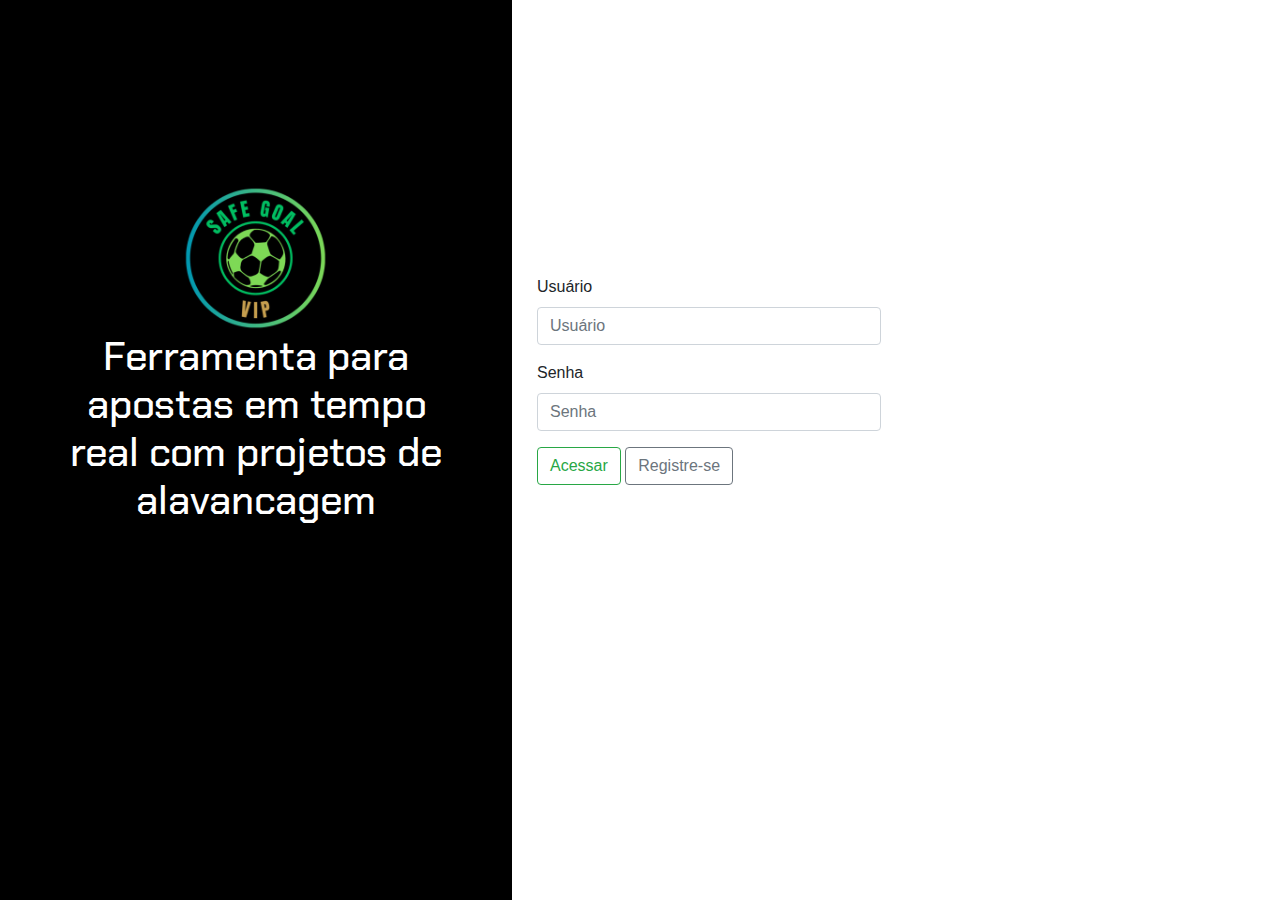
<file: index.html>
<!DOCTYPE html>
<html lang="en">

<head>
    <meta charset="UTF-8">
    <meta http-equiv="X-UA-Compatible" content="IE=edge">
    <meta name="viewport" content="width=device-width, initial-scale=1.0">
    <link rel="stylesheet" href="./styles/index.css">
    <link href="//maxcdn.bootstrapcdn.com/bootstrap/4.0.0/css/bootstrap.min.css" rel="stylesheet" id="bootstrap-css">
    <link rel="shortcut icon" href="./assets/favicon.ico" type="image/x-icon">
    <script src="//maxcdn.bootstrapcdn.com/bootstrap/4.0.0/js/bootstrap.min.js"></script>
    <script src="//code.jquery.com/jquery-1.11.1.min.js"></script>
    <script src="./scripts/login.js" defer></script>
    <link
        href="https://fonts.googleapis.com/css2?family=Inter:wght@100;200;300;400;500;600;700;800;900&family=Poppins:wght@500&family=Secular+One&display=swap"
        rel="stylesheet">
    <title>Safe Goal - Login</title>
</head>

<body>
    <div class="sidenav">
        <div class="login-main-text">
            <img src="./assets/SF.jpg" alt="" width="150px">
            <h1>Ferramenta para apostas em tempo real com projetos de alavancagem</h1><br><br><br>
        </div>
    </div>
    <div class="main">
        <div class="col-md-6 col-sm-12">
            <div class="login-form">
                <form>
                    <div class="form-group">
                        <label>Usuário</label>
                        <input type="text" id="login" class="form-control" placeholder="Usuário" required>
                    </div>
                    <div class="form-group">
                        <label>Senha</label>
                        <input type="password" id="senha" class="form-control" placeholder="Senha" required>
                    </div>
                    <button type="submit" class="btn btn-outline-success"
                        onclick="logar(); return false">Acessar</button>
                    <a class="btn btn-outline-secondary" href="https://t.me/safegoal365" role="button">Registre-se</a>
                </form>
            </div>
        </div>
    </div>
</body>

</html>
</file>
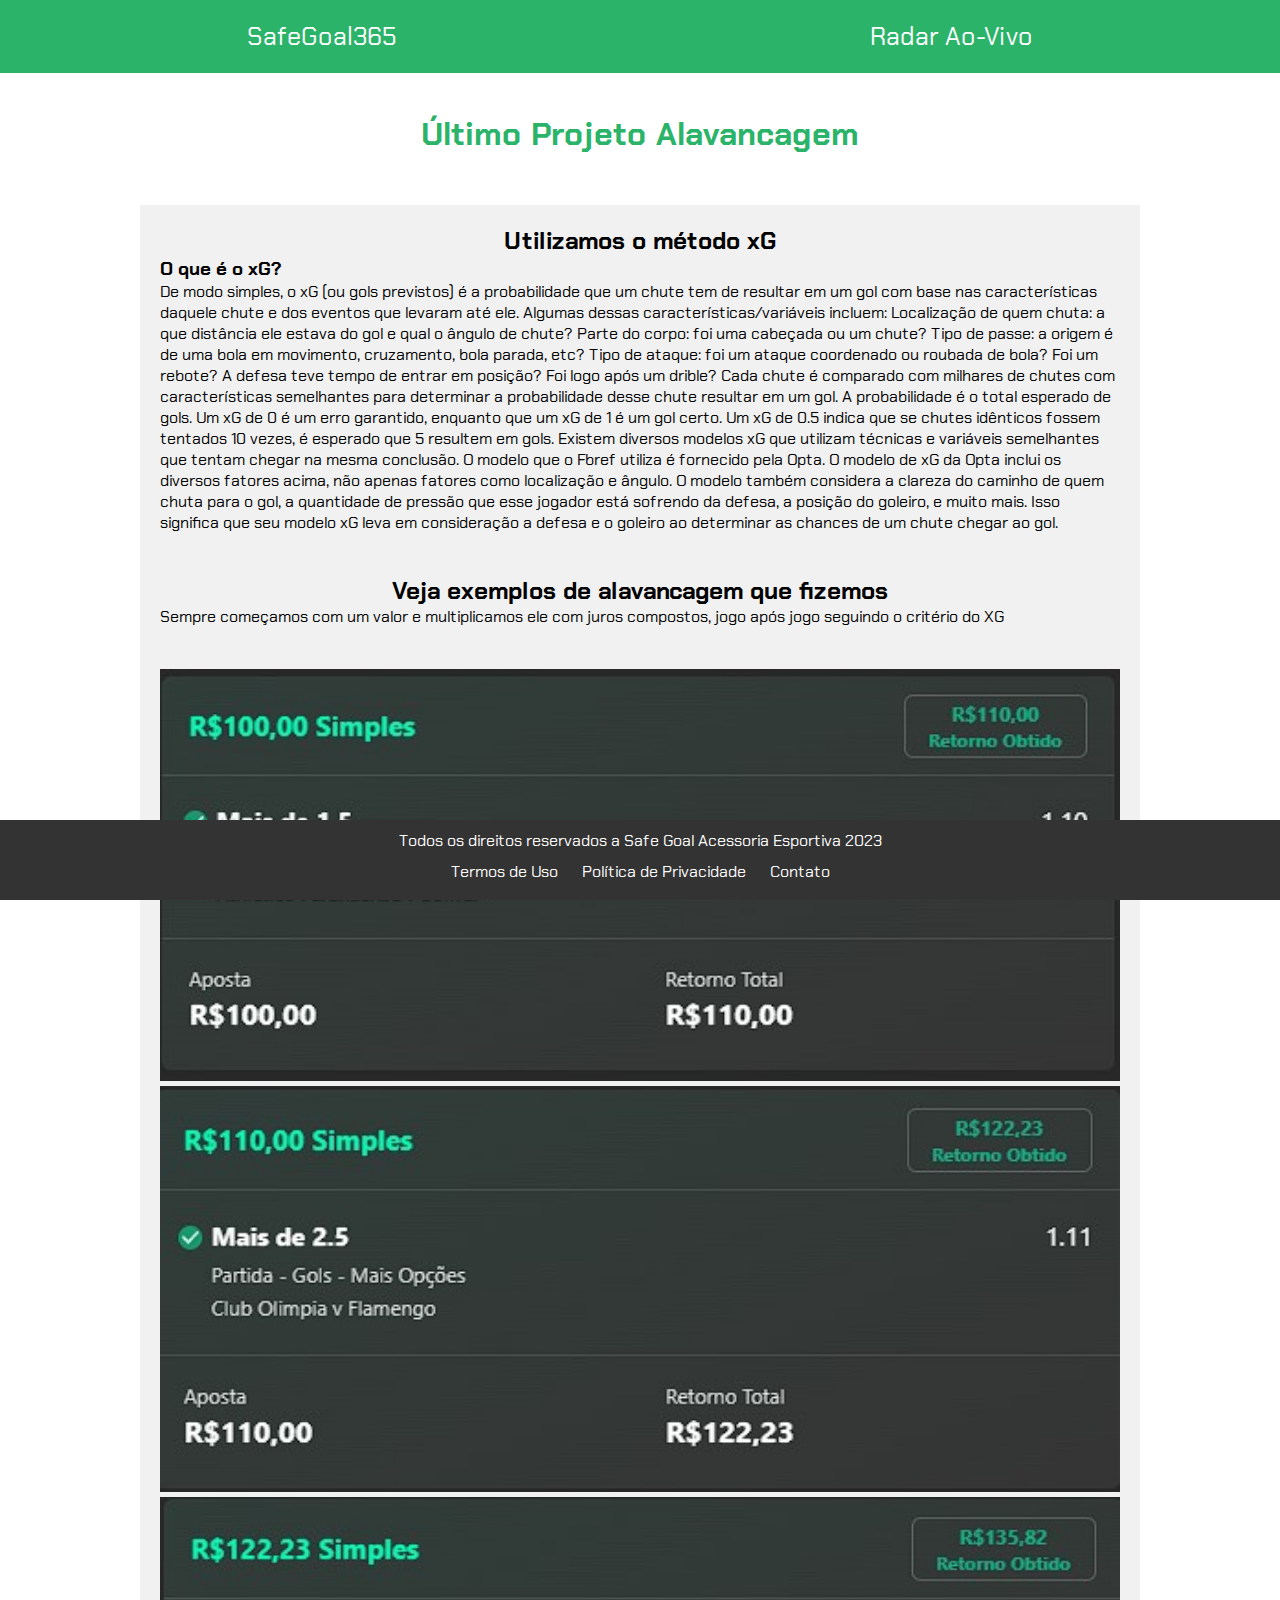
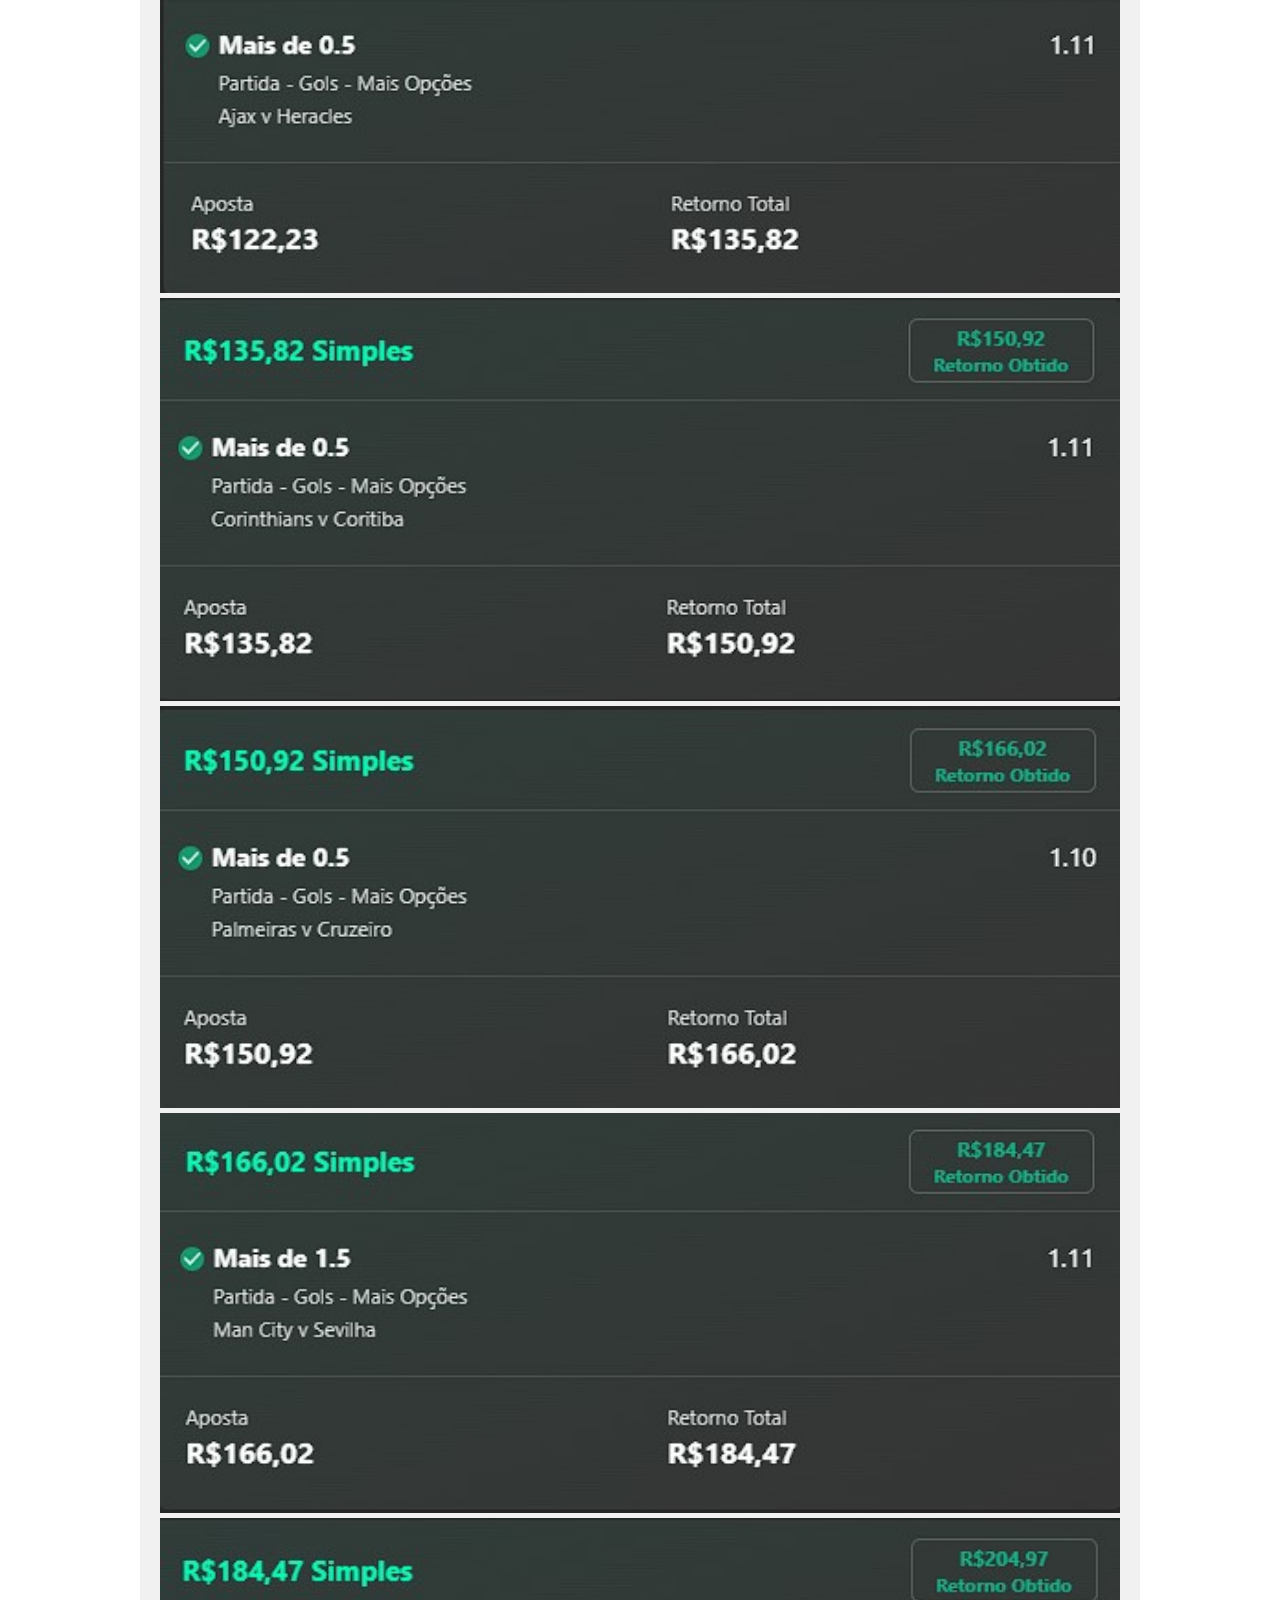
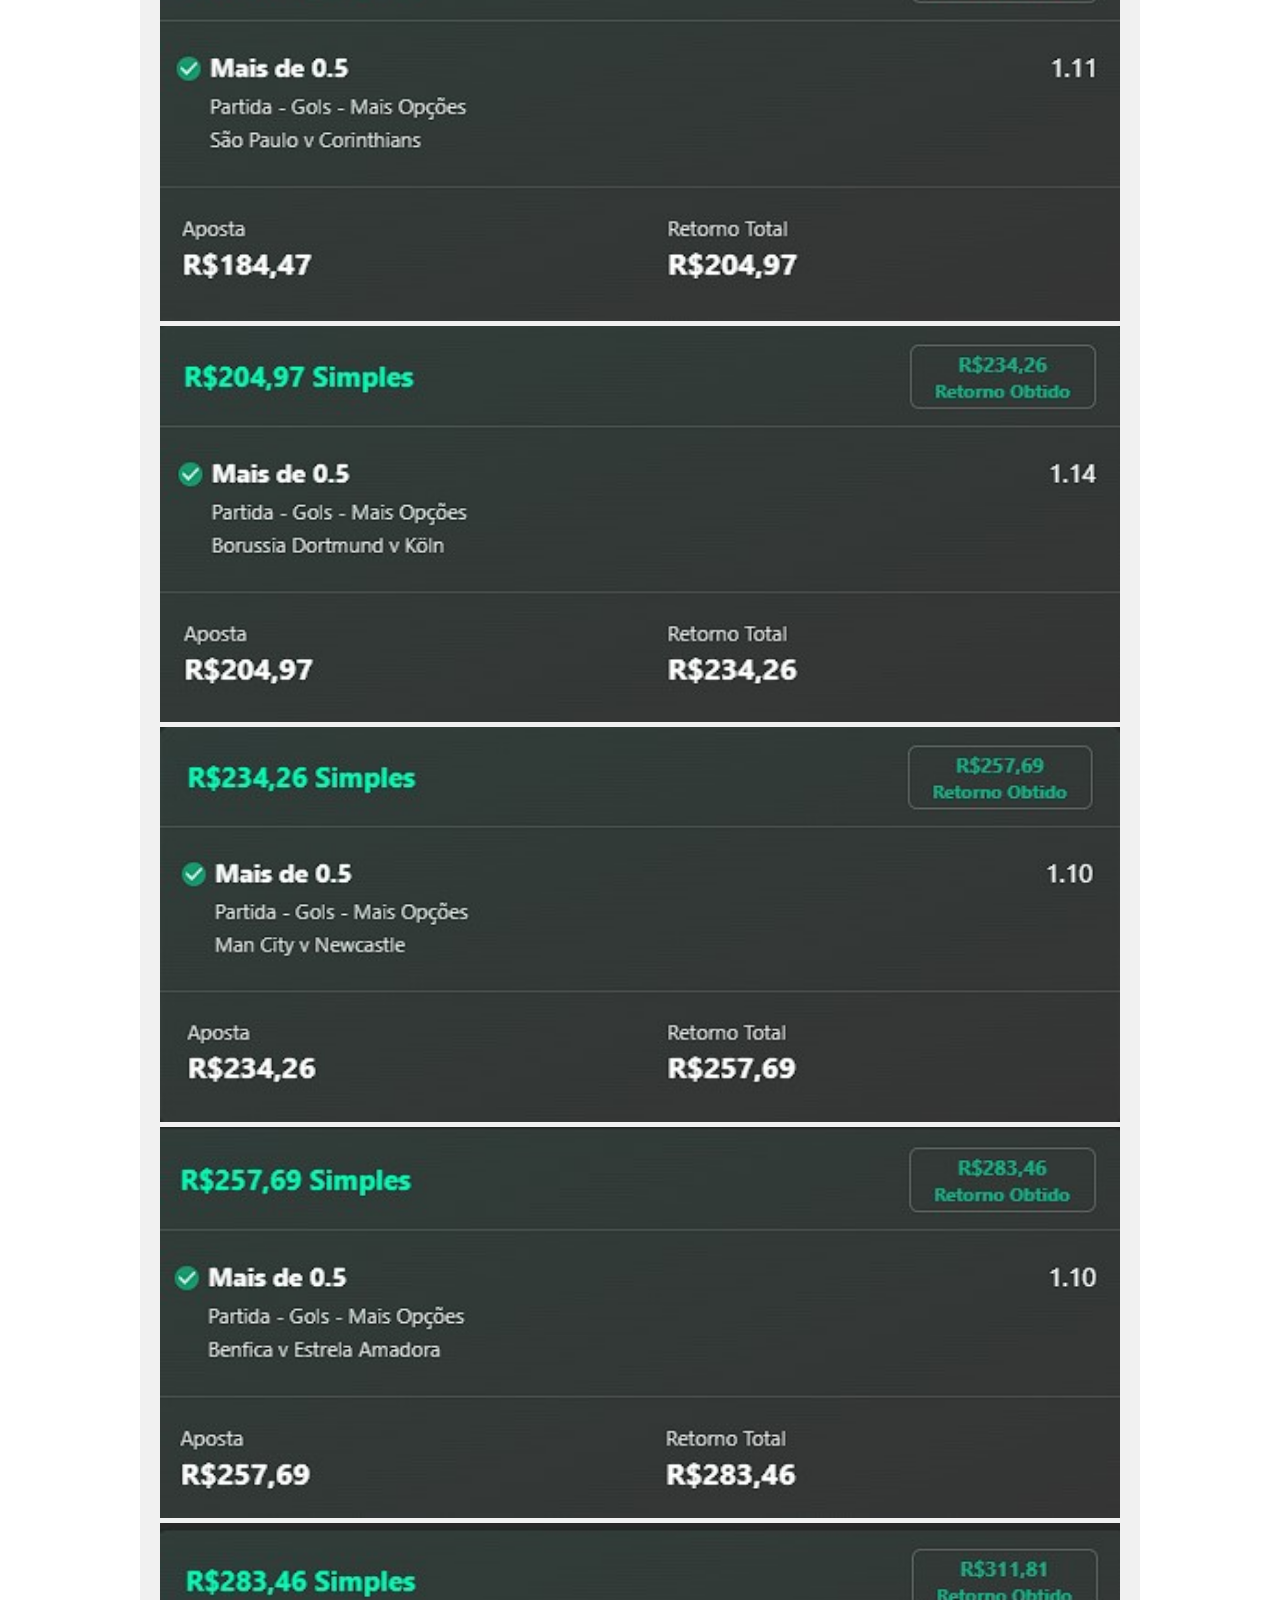
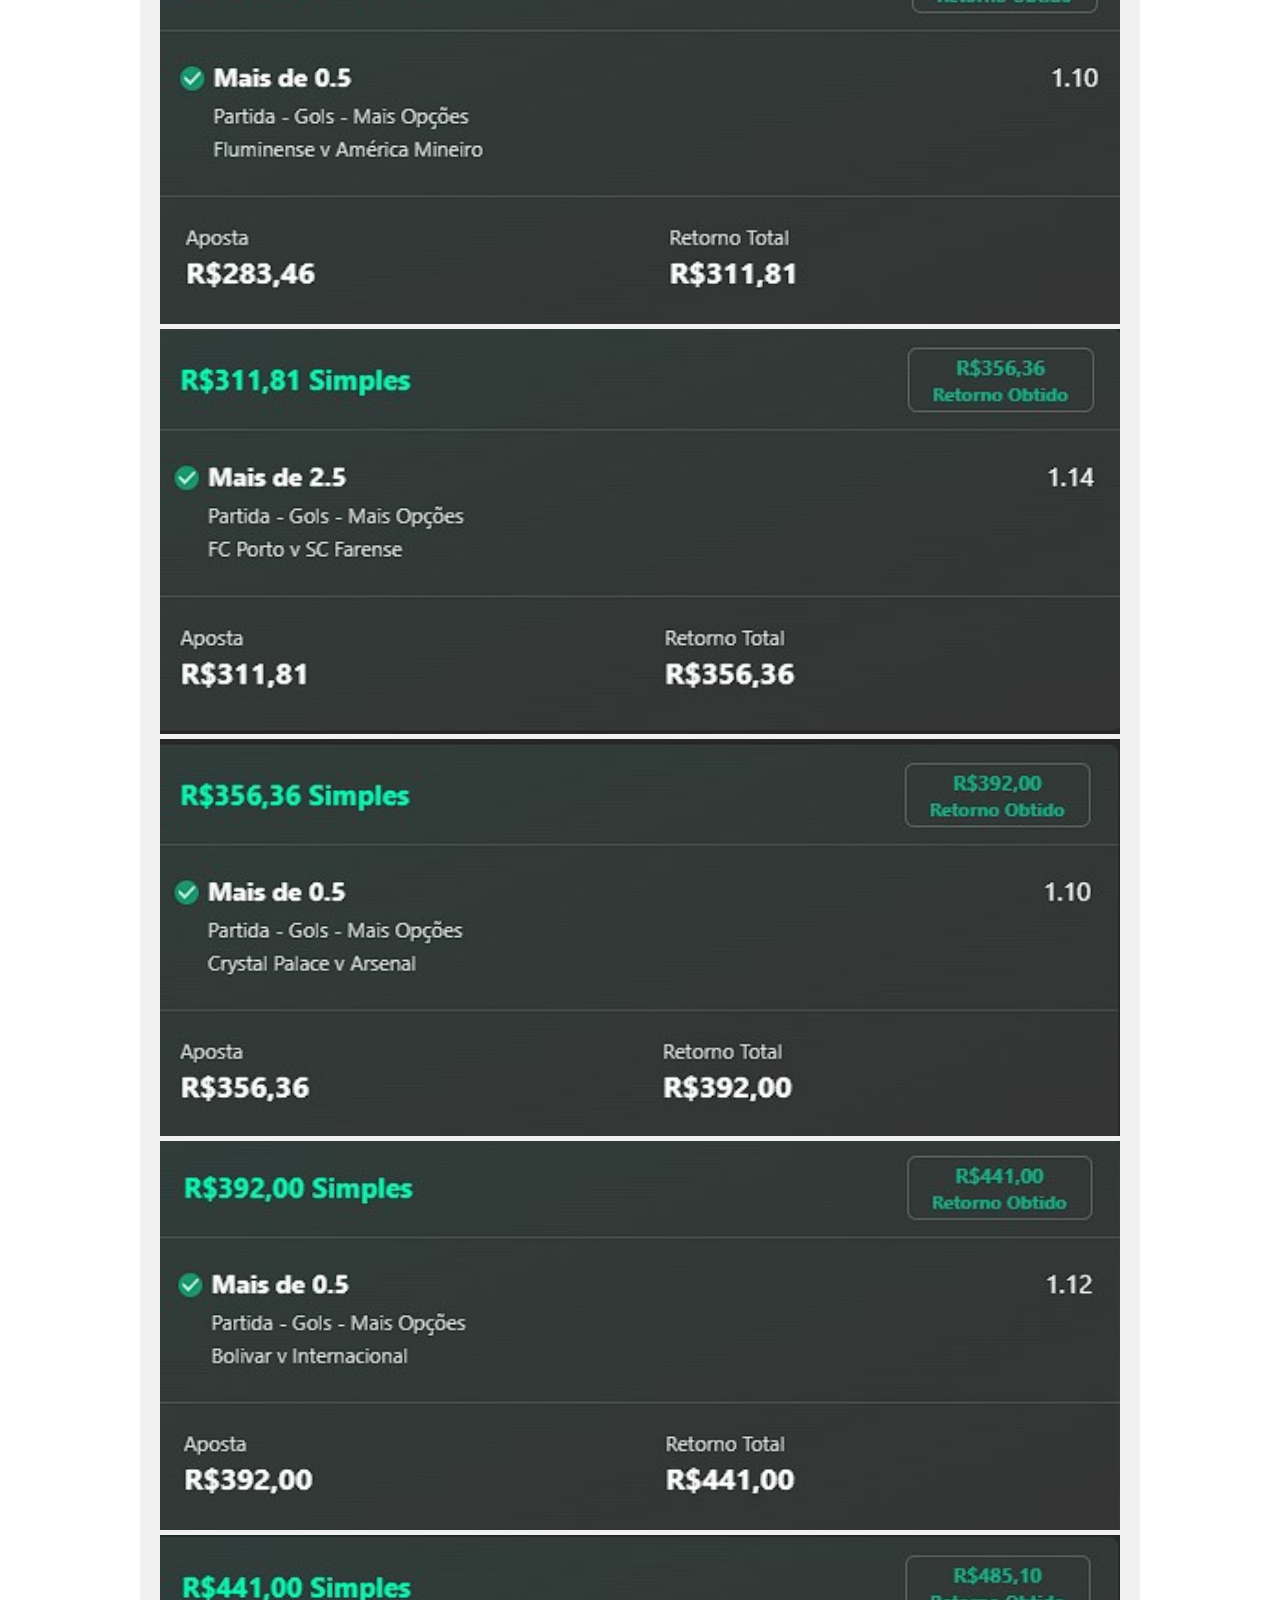
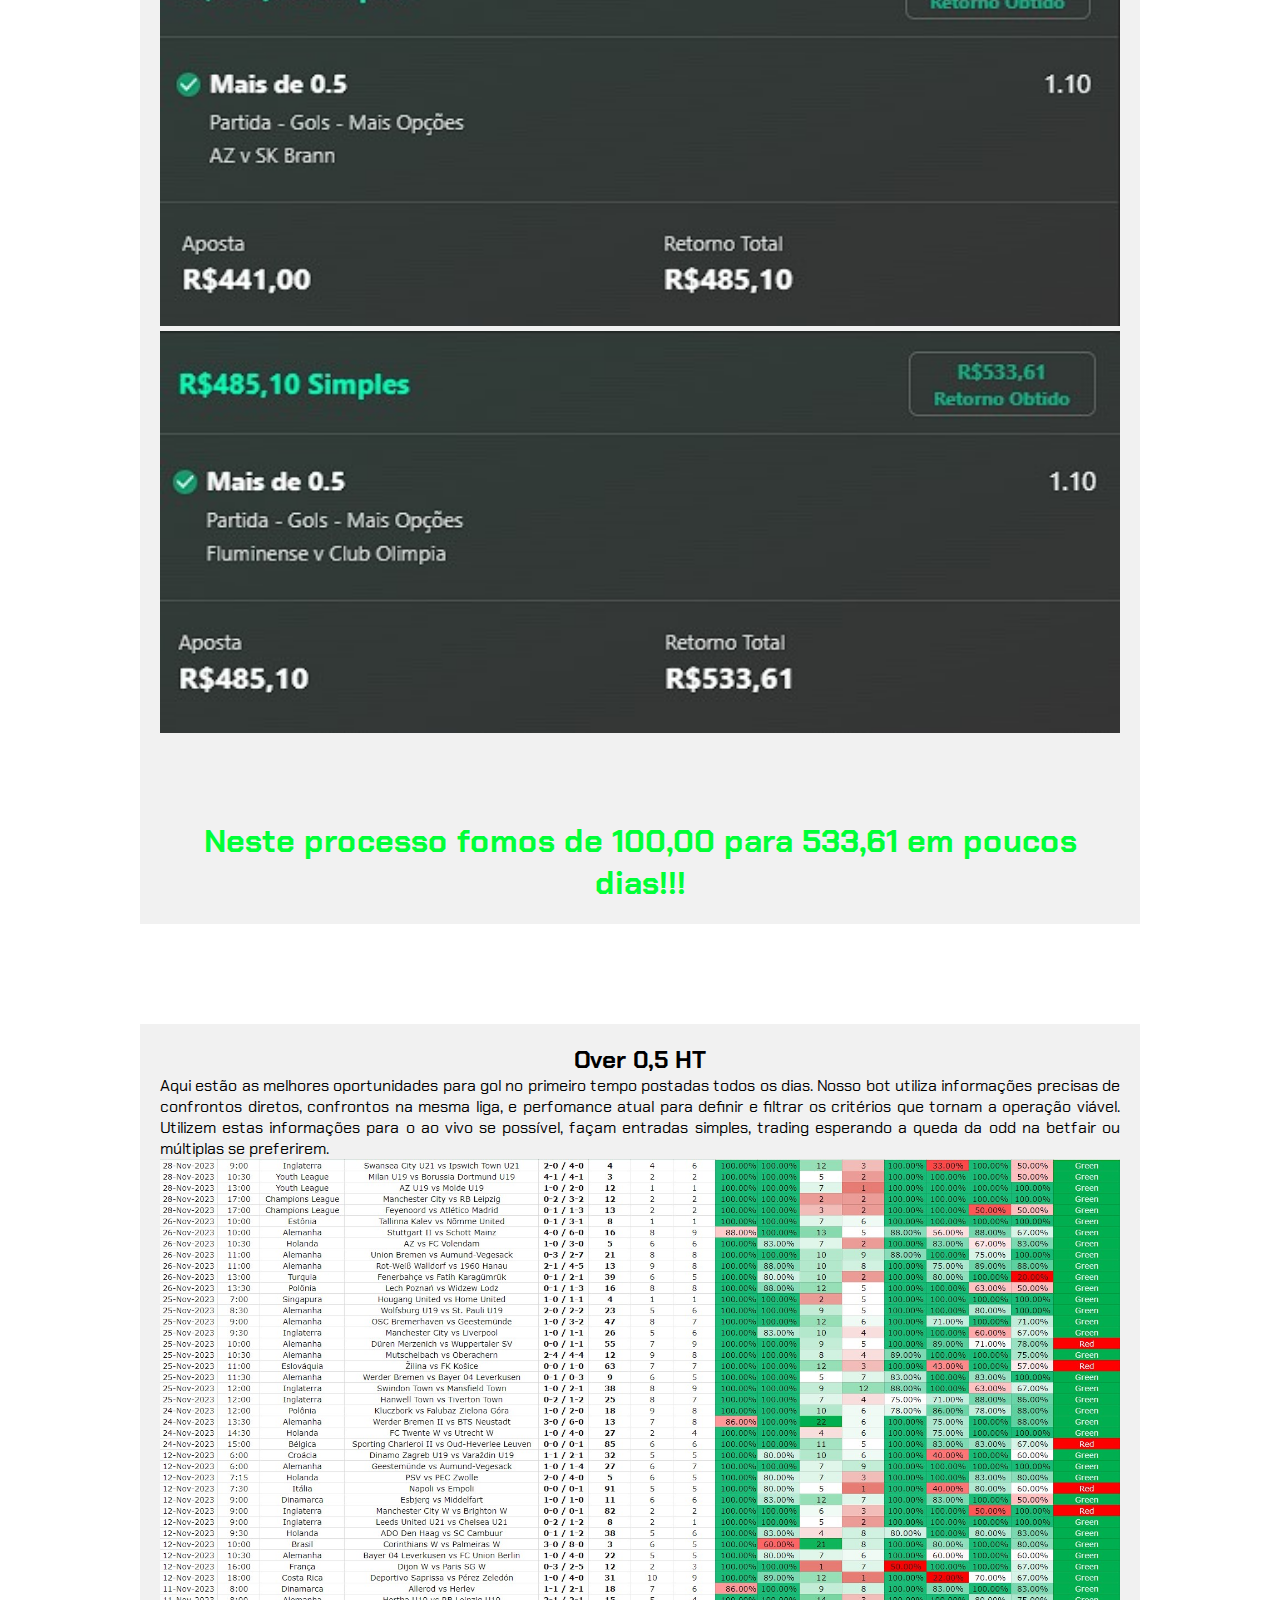
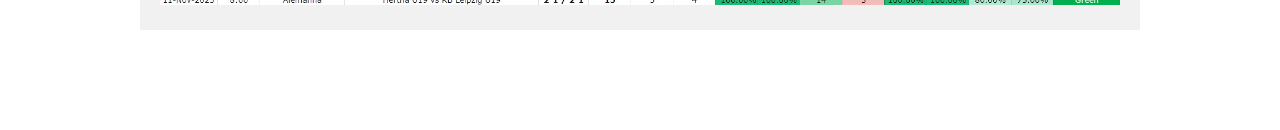
<file: pages/dashboard.html>
<!DOCTYPE html>
<html lang="en">
<head>
    <meta charset="UTF-8">
    <meta http-equiv="X-UA-Compatible" content="IE=edge">
    <meta name="viewport" content="width=device-width, initial-scale=1.0">
    <link rel="shortcut icon" href="../assets//favivon.ico" type="image/x-icon">
    <link
        href="https://fonts.googleapis.com/css2?family=Inter:wght@100;200;300;400;500;600;700;800;900&family=Poppins:wght@500&family=Secular+One&display=swap"
        rel="stylesheet">
    <link rel="stylesheet" href="../styles/dashboard.css">

    <title>Home - Safe Goal</title>
</head>

<body>
    <header>
        <nav>
          <ul class="menu">
            <li><a href="../index.html">SafeGoal365</a></li>
            <li><a href="./20231214.html" target="_blank">Radar Ao-Vivo</a></li>
          </ul>
        </nav>
      </header>

      <h1>Último Projeto Alavancagem</h1>

      <article class="article">
        <h2>Utilizamos o método xG</h2>
        <p>
          <h3>O que é o xG?</h3>
          De modo simples, o xG (ou gols previstos) é a probabilidade que um chute tem de resultar em um gol com base nas características daquele chute e dos eventos que levaram até ele. Algumas dessas características/variáveis incluem:
          
          Localização de quem chuta: a que distância ele estava do gol e qual o ângulo de chute?
          Parte do corpo: foi uma cabeçada ou um chute?
          Tipo de passe: a origem é de uma bola em movimento, cruzamento, bola parada, etc?
          Tipo de ataque: foi um ataque coordenado ou roubada de bola? Foi um rebote? A defesa teve tempo de entrar em posição? Foi logo após um drible?
          Cada chute é comparado com milhares de chutes com características semelhantes para determinar a probabilidade desse chute resultar em um gol. A probabilidade é o total esperado de gols. Um xG de 0 é um erro garantido, enquanto que um xG de 1 é um gol certo. Um xG de 0.5 indica que se chutes idênticos fossem tentados 10 vezes, é esperado que 5 resultem em gols.
          
          Existem diversos modelos xG que utilizam técnicas e variáveis semelhantes que tentam chegar na mesma conclusão. O modelo que o Fbref utiliza é fornecido pela Opta. O modelo de xG da Opta inclui os diversos fatores acima, não apenas fatores como localização e ângulo. O modelo também considera a clareza do caminho de quem chuta para o gol, a quantidade de pressão que esse jogador está sofrendo da defesa, a posição do goleiro, e muito mais. Isso significa que seu modelo xG leva em consideração a defesa e o goleiro ao determinar as chances de um chute chegar ao gol.</p>
          <br><br>
          <h2>Veja exemplos de alavancagem que fizemos</h2>
          <p>Sempre começamos com um valor e multiplicamos ele com juros compostos, jogo após jogo seguindo o critério do XG</p>
          <BR></BR>
          <div class="table-container">
            <img src="../assets/01.jpg" alt="" width="100%">
            <img src="../assets/02.jpg" alt="" width="100%">
            <img src="../assets/03.jpg" alt="" width="100%">
            <img src="../assets/04.jpg" alt="" width="100%">
            <img src="../assets/05.jpg" alt="" width="100%">
            <img src="../assets/06.jpg" alt="" width="100%">
            <img src="../assets/07.jpg" alt="" width="100%">
            <img src="../assets/08.jpg" alt="" width="100%">
            <img src="../assets/09.jpg" alt="" width="100%">
            <img src="../assets/10.jpg" alt="" width="100%">
            <img src="../assets/11.jpg" alt="" width="100%">
            <img src="../assets/12.jpg" alt="" width="100%">
            <img src="../assets/13.jpg" alt="" width="100%">
            <img src="../assets/14.jpg" alt="" width="100%">
            <img src="../assets/15.jpg" alt="" width="100%">
            <img src="../assets/16.jpg" alt="" width="100%">
        </div>
        <BR></BR>

        <h1 class="danger">Neste processo fomos de 100,00 para 533,61 em poucos dias!!!</h1>
      </article>
      
      <article class="article">
        <h2>Over 0,5 HT</h2>
        <p>Aqui estão as melhores oportunidades para gol no primeiro tempo postadas todos os dias. Nosso bot utiliza 
          informações precisas de confrontos diretos, confrontos na mesma liga, 
          e perfomance atual para definir e filtrar os critérios que tornam a operação viável. 
          Utilizem estas informações para o ao vivo se possível, façam entradas simples, trading esperando a queda da odd na betfair ou múltiplas se preferirem.
        </p>
        <div class="table-container">
          <img src="../assets/17.jpg" width="100%" alt="">
        </div>
      </article>
      
      <footer>
        <div class="container">
          <p>Todos os direitos reservados a Safe Goal Acessoria Esportiva 2023</p>
          <ul>
            <li><a href="#">Termos de Uso</a></li>
            <li><a href="#">Política de Privacidade</a></li>
            <li><a href="http://t.me/safegoal365">Contato</a></li>
          </ul>
        </div>
      </footer>
      
</body>
</html>
</file>
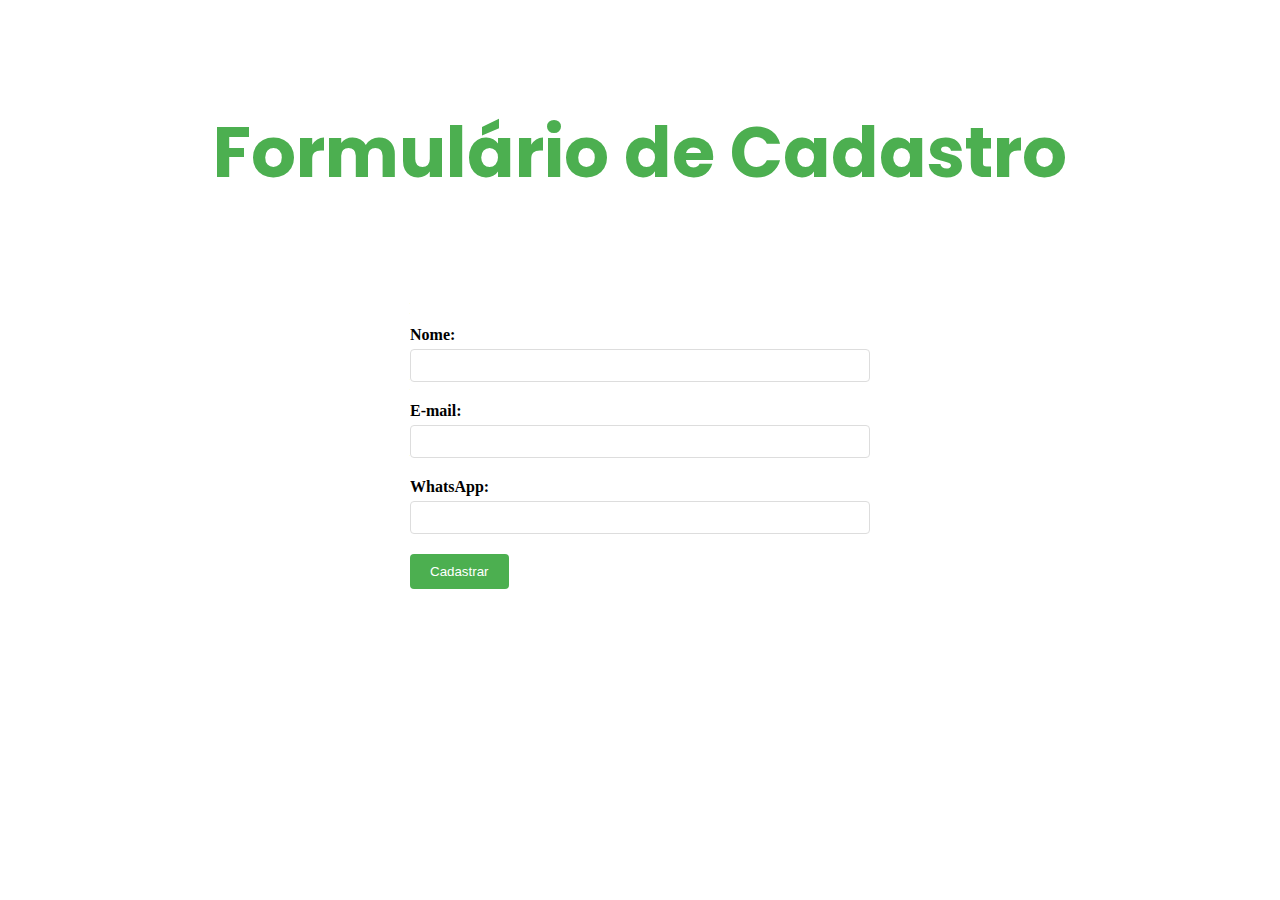
<file: pages/register.html>
<!DOCTYPE html>
<html lang="en">

<head>
    <meta charset="UTF-8">
    <meta http-equiv="X-UA-Compatible" content="IE=edge">
    <link rel="shortcut icon" href="../assets//favivon.ico" type="image/x-icon">
    <meta name="viewport" content="width=device-width, initial-scale=1.0">
    <link rel="stylesheet" href="../styles/register.css">
    <link
        href="https://fonts.googleapis.com/css2?family=Inter:wght@100;200;300;400;500;600;700;800;900&family=Poppins:wght@500&family=Secular+One&display=swap"
        rel="stylesheet">
    <title>Safe Goal - Registre-se</title>
</head>

<body>
    <!DOCTYPE html>
<html>
<head>

    <h1>Formulário de Cadastro</h1>
  <div class="form-container">
    <form>
      <div class="form-group">
        <label for="name">Nome:</label>
        <input type="text" id="name" name="name" required>
      </div>
      <div class="form-group">
        <label for="email">E-mail:</label>
        <input type="email" id="email" name="email" required>
      </div>
      <div class="form-group">
        <label for="whatsapp">WhatsApp:</label>
        <input type="tel" id="whatsapp" name="whatsapp" required>
      </div>
      <input type="submit" value="Cadastrar">
    </form>
  </div>
</body>
</html>

</body>

</html>
</file>
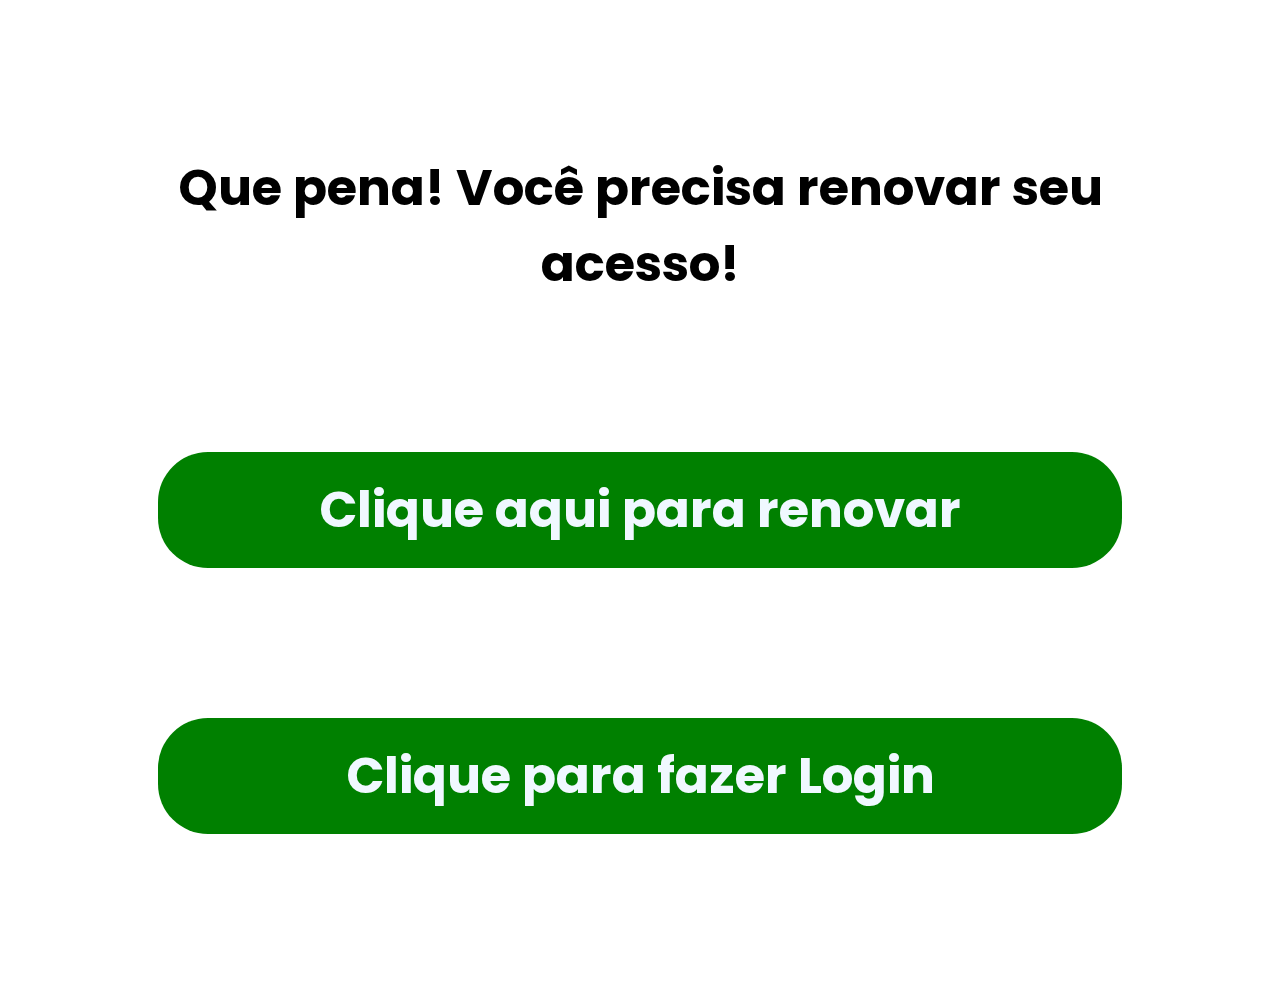
<file: pages/T5By4kInZH.html>
<!DOCTYPE html>
<html lang="en">
<head>
    <meta charset="UTF-8">
    <meta http-equiv="X-UA-Compatible" content="IE=edge">
    <meta name="viewport" content="width=device-width, initial-scale=1.0">
    <link
        href="https://fonts.googleapis.com/css2?family=Inter:wght@100;200;300;400;500;600;700;800;900&family=Poppins:wght@500&family=Secular+One&display=swap"
        rel="stylesheet">
    <link rel="shortcut icon" href="../assets/favivon.ico" type="image/x-icon">
    <title>Renove seu acesso</title>
    <style>
        a{
            text-decoration: none;
            color: green;
        }
        h2{
            background-color: green;
            color: aliceblue;
            border-radius: 50px;
            padding: 20px;
        }
        h2, h1{
            text-align: center;
            font-family: 'Poppins', sans-serif;
            margin: 150px;
            font-size: 50px;
        }
    </style>
</head>
<body>
    <h1>Que pena! Você precisa renovar seu acesso!</h1>

    <a class="link" href="https://t.me/safegoal365" target="_blank">
        <h2>Clique aqui para renovar</h2>
    </a>

    <a class="link" href="../index.html">
        <h2>Clique para fazer Login</h2>
    </a>

</body>
</html>
</file>
<file: styles/index.css>
@import url('https://fonts.googleapis.com/css2?family=Chakra+Petch&family=Raleway:wght@900&display=swap');

body {
    font-family: 'Chakra Petch', sans-serif;
}

.main-head{
    height: 100px;
    background: #FFF;
}

.sidenav {
    height: 100%;
    background-color: black;
    overflow-x: hidden;
    padding-top: 20px;
}


.main {
    padding: 0px 10px;
}

@media screen and (max-height: 450px) {
    .sidenav {padding-top: 15px;}
}

@media screen and (max-width: 450px) {
    .login-form{
        margin-top: 10%;
    }

    .register-form{
        margin-top: 10%;
    }
}

@media screen and (min-width: 768px){
    .main{
        margin-left: 40%; 
    }

    .sidenav{
        width: 40%;
        position: fixed;
        z-index: 1;
        top: 0;
        left: 0;
    }

    .login-form{
        margin-top: 80%;
    }

    .register-form{
        margin-top: 20%;
    }
}


.login-main-text{
    margin-top: 20%;
    padding: 60px;
    color: #fff;
    text-align: center;
    font-family: 'Chakra Petch', sans-serif;
}

.login-main-text img{
    border-radius: 50px;
}

.login-main-text h2{
    font-weight: 300;
}

.btn-black{
    background-color: #02a01f !important;
    color: #fff;
}
</file>
<file: styles/dashboard.css>
@import url('https://fonts.googleapis.com/css2?family=Chakra+Petch&family=Raleway:wght@900&display=swap');

*{
    margin: 0;
    padding: 0;
    box-sizing: border-box;
    font-family: 'Chakra Petch', sans-serif;
}

/* Estilo básico do header */
header {
    background-color: #2bb469;
    padding: 10px;
  }

  .danger{
    color: rgb(0, 255, 55);
    font-size: xx-large;
  }
  
  /* Estilo do menu */
  .menu {
    list-style-type: none;
    margin: 0;
    padding: 0;
    display: flex;
    justify-content:space-around;
  }
  .menu li {
    display: inline-block;
  }
  
  .menu li a {
    font-size: 25px;
    display: block;
    color: #fff;
    text-decoration: none;
    padding: 10px 20px;
  }
  
  /* Estilo responsivo */
  @media screen and (max-width: 600px) {
    .menu {
      flex-direction: column;
      align-items: center;
    }
  
    .menu li {
      margin-bottom: 10px;
    }
  }


  /* Estilo básico do footer */
/* Estilo básico do footer */
footer {
    background-color: #333;
    padding: 10px;
    color: #fff;
    position: fixed;
    left: 0;
    bottom: 0;
    width: 100%;
    height: 80px;
    text-align: center;
  }
  
  .container {
    max-width: 960px;
    margin: 0 auto;
    text-align: center;
  }
  
  .container p {
    margin-bottom: 10px;
  }
  
  .container ul {
    list-style-type: none;
    padding: 0;
  }
  
  .container ul li {
    display: inline-block;
    margin: 0 10px;
  }
  
  .container ul li a {
    color: #fff;
    text-decoration: none;
  }
  
  .container ul li a:hover {
    text-decoration: underline;
  }
  

  .article {
    max-width: 1000px;
    margin: 50px auto;
    padding: 20px;
    background-color: #f1f1f1;
    margin-bottom: 100px;;
  }
  
  .article h2 {
    text-align: center;
  }
  
  .article p {
    text-align: justify;
  }

  h1{
    text-align: center;
    color: #2bb469;
    margin-top: 40px;
  }
  
  @media screen and (max-width: 600px) {
    .article {
      padding: 10px;
    }
  }

  table {
    width: 100%;
    border-collapse: collapse;
  }

  th, td {
    padding: 8px;
    text-align: left;
    border-bottom: 1px solid #ddd;
  }

  th {
    background-color: #f2f2f2;
  }

  tr:hover {
    background-color: #f5f5f5;
  }

  .table-container {
    overflow-x: auto;
  }
</file>
<file: styles/register.css>
@import url('https://fonts.googleapis.com/css2?family=Inter:wght@100;200;300;400;500;600;700;800;900&family=Secular+One&display=swap');

*{
    margin: 0;
    padding: 0;
    box-sizing: border-box;
}

h1{
    text-align: center;
    font-size: 70px;
    color: #4CAF50;
    margin: 100px;
    font-family: 'Poppins', sans-serif;
}
.form-container {
    max-width: 500px;
    margin: 100px auto;
    padding: 20px;
  }

  .form-group {
    margin-bottom: 20px;
  }

  label {
    display: block;
    font-weight: bold;
    margin-bottom: 5px;
  }

  input[type="text"],
  input[type="email"],
  input[type="tel"] {
    width: 100%;
    padding: 8px;
    border: 1px solid #ddd;
    border-radius: 4px;
  }

  input[type="submit"] {
    background-color: #4CAF50;
    color: white;
    padding: 10px 20px;
    border: none;
    border-radius: 4px;
    cursor: pointer;
  }

  @media (max-width: 600px) {
    .form-container {
      max-width: 100%;
    }
  }
</file>
